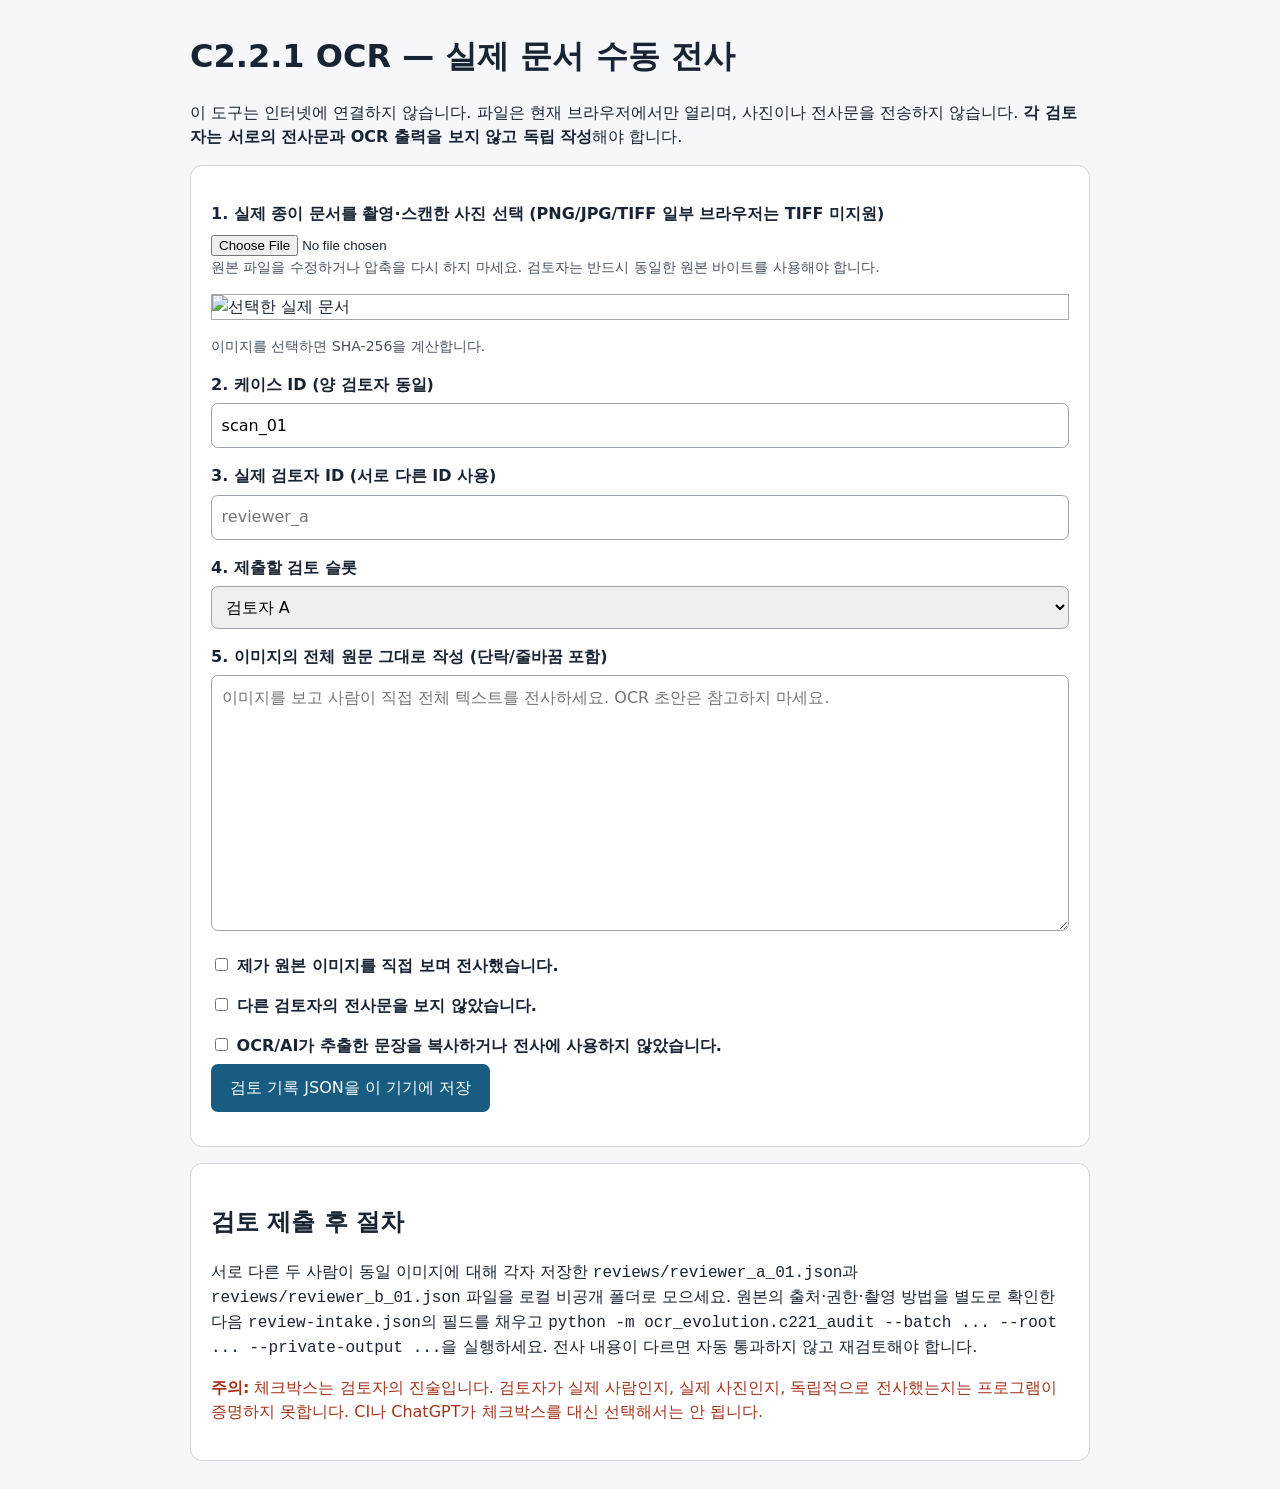
<file: tools/c221_offline_reviewer.html>
<!doctype html>
<html lang="ko">
<head>
<meta charset="utf-8">
<meta name="viewport" content="width=device-width, initial-scale=1">
<meta http-equiv="Content-Security-Policy" content="default-src 'none'; img-src blob:; style-src 'unsafe-inline'; script-src 'unsafe-inline'; connect-src 'none'; form-action 'none'; object-src 'none'; base-uri 'none'">
<title>C2.2.1 OCR 2인 독립 전사 - 오프라인</title>
<style>
body{background:#f5f7fa;color:#182433;font:16px system-ui,sans-serif;max-width:900px;margin:2rem auto;padding:0 1rem;line-height:1.5}
section{background:white;padding:1.25rem;margin:1rem 0;border:1px solid #d1d5db;border-radius:12px}
label{font-weight:600;display:block;margin:1rem 0 .4rem}
input[type=text],select,textarea{box-sizing:border-box;width:100%;border:1px solid #9ca3af;border-radius:7px;font:inherit;padding:.6rem}
textarea{height:16rem;resize:vertical;white-space:pre-wrap}
button{font:inherit;background:#185d81;color:#fff;border:0;border-radius:7px;padding:.75rem 1.2rem;cursor:pointer}
button:disabled{background:#777;cursor:not-allowed}
img{max-width:100%;max-height:650px;display:block;margin:1rem auto;border:1px solid #aaa}
.small{font-size:.875rem;color:#485363} .warn{color:#a2341c}.status{white-space:pre-wrap}
</style>
</head>
<body>
<h1>C2.2.1 OCR — 실제 문서 수동 전사</h1>
<p>이 도구는 인터넷에 연결하지 않습니다. 파일은 현재 브라우저에서만 열리며,
사진이나 전사문을 전송하지 않습니다. <strong>각 검토자는 서로의 전사문과 OCR 출력을 보지 않고 독립 작성</strong>해야 합니다.</p>
<section>
<label for="photo">1. 실제 종이 문서를 촬영·스캔한 사진 선택 (PNG/JPG/TIFF 일부 브라우저는 TIFF 미지원)</label>
<input id="photo" type="file" accept="image/png,image/jpeg,image/tiff">
<div class="small">원본 파일을 수정하거나 압축을 다시 하지 마세요. 검토자는 반드시 동일한 원본 바이트를 사용해야 합니다.</div>
<img id="preview" hidden alt="선택한 실제 문서">
<div id="hash" class="small status">이미지를 선택하면 SHA-256을 계산합니다.</div>
<label for="case">2. 케이스 ID (양 검토자 동일)</label>
<input id="case" type="text" value="scan_01" pattern="[a-z0-9_]{2,60}">
<label for="reviewer">3. 실제 검토자 ID (서로 다른 ID 사용)</label>
<input id="reviewer" type="text" placeholder="reviewer_a" pattern="[A-Za-z0-9_.-]{3,80}">
<label for="slot">4. 제출할 검토 슬롯</label>
<select id="slot"><option value="a">검토자 A</option><option value="b">검토자 B</option></select>
<label for="transcription">5. 이미지의 전체 원문 그대로 작성 (단락/줄바꿈 포함)</label>
<textarea id="transcription" autocomplete="off" spellcheck="false" placeholder="이미지를 보고 사람이 직접 전체 텍스트를 전사하세요. OCR 초안은 참고하지 마세요."></textarea>
<label><input id="visual" type="checkbox"> 제가 원본 이미지를 직접 보며 전사했습니다.</label>
<label><input id="blind" type="checkbox"> 다른 검토자의 전사문을 보지 않았습니다.</label>
<label><input id="noocr" type="checkbox"> OCR/AI가 추출한 문장을 복사하거나 전사에 사용하지 않았습니다.</label>
<button type="button" id="save">검토 기록 JSON을 이 기기에 저장</button>
<p id="status" class="status small" role="status"></p>
</section>
<section>
<h2>검토 제출 후 절차</h2>
<p>서로 다른 두 사람이 동일 이미지에 대해 각자 저장한
<code>reviews/reviewer_a_01.json</code>과 <code>reviews/reviewer_b_01.json</code>
파일을 로컬 비공개 폴더로 모으세요.
원본의 출처·권한·촬영 방법을 별도로 확인한 다음
<code>review-intake.json</code>의 필드를 채우고
<code>python -m ocr_evolution.c221_audit --batch ... --root ... --private-output ...</code>을 실행하세요.
전사 내용이 다르면 자동 통과하지 않고 재검토해야 합니다.</p>
<p class="warn"><strong>주의:</strong> 체크박스는 검토자의 진술입니다. 검토자가 실제 사람인지,
실제 사진인지, 독립적으로 전사했는지는 프로그램이 증명하지 못합니다.
CI나 ChatGPT가 체크박스를 대신 선택해서는 안 됩니다.</p>
</section>
<script>
"use strict";
const $ = id => document.getElementById(id);
let imageUrl = null;
function hex(buffer) {
  return Array.from(new Uint8Array(buffer)).map(n => n.toString(16).padStart(2,"0")).join("");
}
async function digestFile(file) {
  if (!globalThis.crypto || !crypto.subtle) {
    throw new Error("이 브라우저에서 SHA-256 계산을 지원하지 않습니다. 최신 HTTPS/보안 로컬 브라우저를 사용하세요.");
  }
  if (file.size > 20 * 1024 * 1024 || file.size <= 0) throw new Error("이미지 크기는 1바이트~20MiB여야 합니다.");
  return hex(await crypto.subtle.digest("SHA-256", await file.arrayBuffer()));
}
async function setPhoto() {
  $("hash").textContent = "해시 계산 중...";
  if(imageUrl) URL.revokeObjectURL(imageUrl);
  $("preview").hidden = true;
  const file = $("photo").files[0];
  if (!file) return;
  try {
    $("hash").textContent = "원본 이미지 SHA-256: " + await digestFile(file);
    if(file.type === "image/png" || file.type === "image/jpeg"){
      imageUrl = URL.createObjectURL(file);
      $("preview").src = imageUrl;
      $("preview").hidden = false;
    }
  } catch(e) { $("hash").textContent = "오류: " + e.message; }
}
$("photo").addEventListener("change", setPhoto);
$("save").addEventListener("click", async () => {
  const status = $("status");
  status.textContent = "";
  try {
    const file = $("photo").files[0];
    if (!file || !["image/png","image/jpeg","image/tiff"].includes(file.type)) throw new Error("PNG/JPG/TIFF 원본을 선택하세요.");
    const digest = await digestFile(file);
    const caseId = $("case").value.trim();
    const reviewer = $("reviewer").value.trim();
    const transcript = $("transcription").value;
    if(!/^[a-z0-9_]{2,60}$/.test(caseId)) throw new Error("케이스 ID 형식을 확인하세요.");
    if(!/^[a-zA-Z0-9_.-]{3,80}$/.test(reviewer)) throw new Error("실제 검토자 ID가 필요합니다.");
    if(!transcript.trim()) throw new Error("문서 전체 전사문을 입력하세요.");
    if(!($("visual").checked && $("blind").checked && $("noocr").checked)) {
      throw new Error("세 가지 독립 수동 검토 확인이 모두 필요합니다.");
    }
    const record = {
      case_id:caseId, image_sha256:digest, reviewer_id:reviewer,
      reviewed_at:new Date().toISOString(), transcription:transcript,
      visual_review_attested:true, blind_review_attested:true,
      no_ocr_assistance_attested:true
    };
    const name = "reviewer_" + $("slot").value + "_" + caseId.replace(/^scan_/,"") + ".json";
    const blob = new Blob([JSON.stringify(record,null,2)],{type:"application/json"});
    const url = URL.createObjectURL(blob);
    const a = document.createElement("a");
    a.href=url; a.download=name; a.click();
    setTimeout(() => URL.revokeObjectURL(url), 1000);
    status.textContent="검토 기록 저장을 요청했습니다. 다운로드된 파일을 비공개 저장소 밖 폴더에 보관하세요.";
  } catch (e) { status.textContent="저장 차단: " + e.message; }
});
</script>
</body>
</html>
</file>
